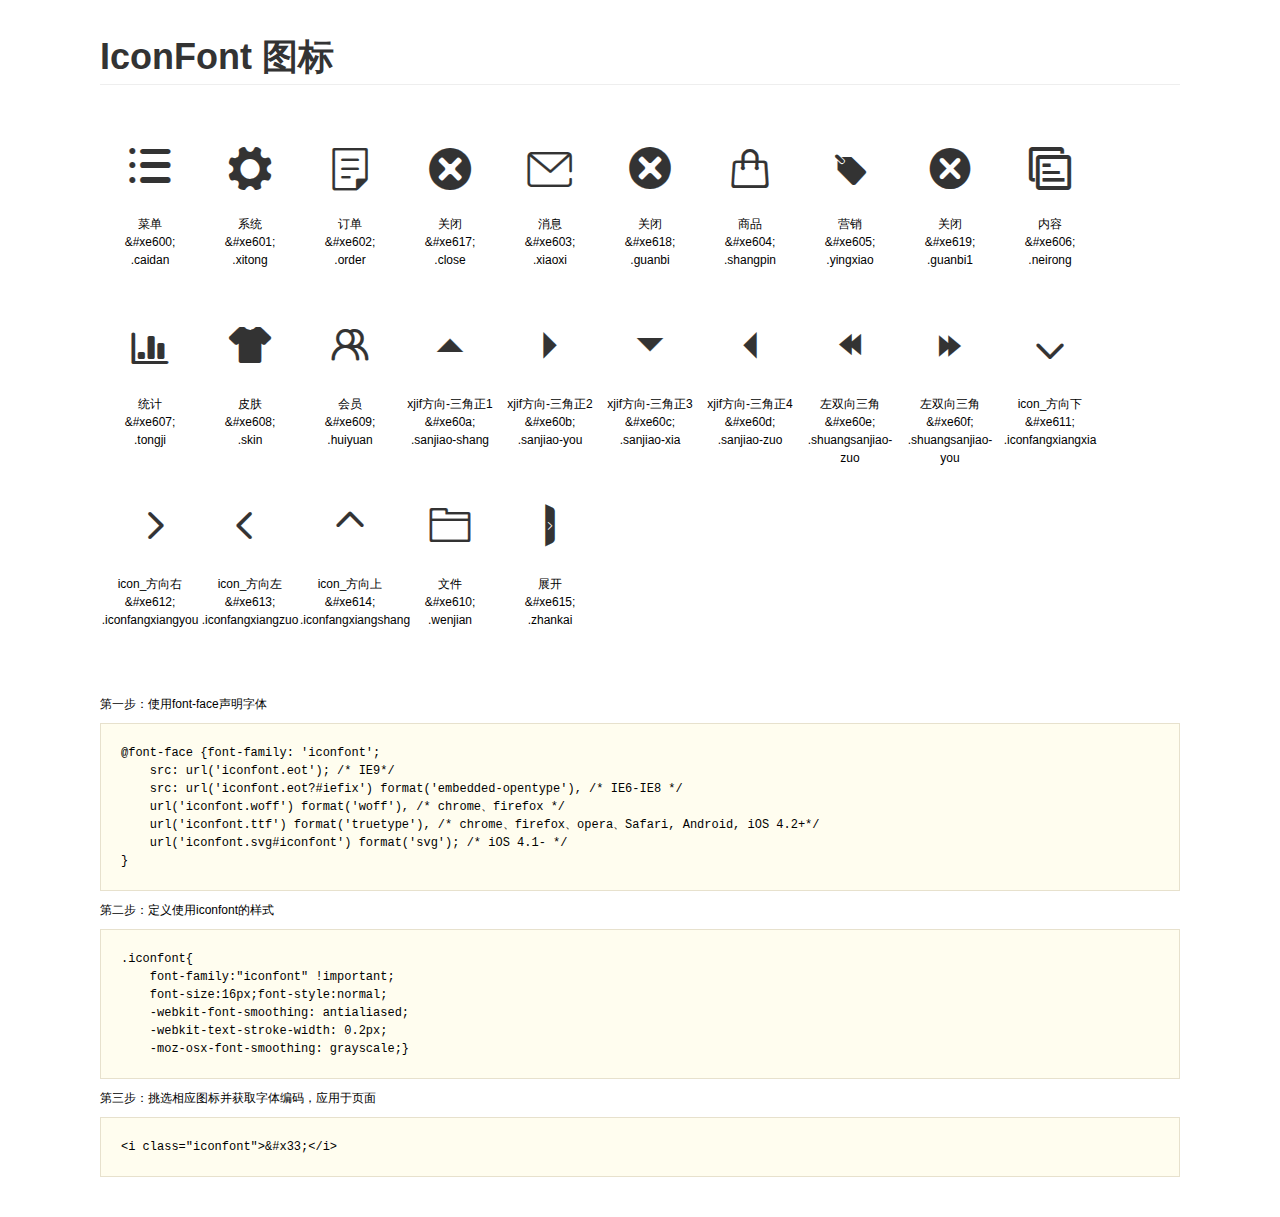
<file: src/main/webapp/style/iconfont/1.0.1/demo.html>
<!DOCTYPE html>
<html>
<head>
    <meta charset="utf-8"/>
    <title>IconFont</title>
    <link rel="stylesheet" href="demo.css">
    <link rel="stylesheet" href="iconfont.css">
</head>
<body>
    <div class="main">
        <h1>IconFont 图标</h1>
        <ul class="icon_lists clear">
            
                <li>
                <i class="icon iconfont">&#xe600;</i>
                    <div class="name">菜单</div>
                    <div class="code">&amp;#xe600;</div>
                    <div class="fontclass">.caidan</div>
                </li>
            
                <li>
                <i class="icon iconfont">&#xe601;</i>
                    <div class="name">系统</div>
                    <div class="code">&amp;#xe601;</div>
                    <div class="fontclass">.xitong</div>
                </li>
            
                <li>
                <i class="icon iconfont">&#xe602;</i>
                    <div class="name">订单</div>
                    <div class="code">&amp;#xe602;</div>
                    <div class="fontclass">.order</div>
                </li>
            
                <li>
                <i class="icon iconfont">&#xe617;</i>
                    <div class="name">关闭</div>
                    <div class="code">&amp;#xe617;</div>
                    <div class="fontclass">.close</div>
                </li>
            
                <li>
                <i class="icon iconfont">&#xe603;</i>
                    <div class="name">消息</div>
                    <div class="code">&amp;#xe603;</div>
                    <div class="fontclass">.xiaoxi</div>
                </li>
            
                <li>
                <i class="icon iconfont">&#xe618;</i>
                    <div class="name">关闭</div>
                    <div class="code">&amp;#xe618;</div>
                    <div class="fontclass">.guanbi</div>
                </li>
            
                <li>
                <i class="icon iconfont">&#xe604;</i>
                    <div class="name">商品</div>
                    <div class="code">&amp;#xe604;</div>
                    <div class="fontclass">.shangpin</div>
                </li>
            
                <li>
                <i class="icon iconfont">&#xe605;</i>
                    <div class="name">营销</div>
                    <div class="code">&amp;#xe605;</div>
                    <div class="fontclass">.yingxiao</div>
                </li>
            
                <li>
                <i class="icon iconfont">&#xe619;</i>
                    <div class="name">关闭</div>
                    <div class="code">&amp;#xe619;</div>
                    <div class="fontclass">.guanbi1</div>
                </li>
            
                <li>
                <i class="icon iconfont">&#xe606;</i>
                    <div class="name">内容</div>
                    <div class="code">&amp;#xe606;</div>
                    <div class="fontclass">.neirong</div>
                </li>
            
                <li>
                <i class="icon iconfont">&#xe607;</i>
                    <div class="name">统计</div>
                    <div class="code">&amp;#xe607;</div>
                    <div class="fontclass">.tongji</div>
                </li>
            
                <li>
                <i class="icon iconfont">&#xe608;</i>
                    <div class="name">皮肤</div>
                    <div class="code">&amp;#xe608;</div>
                    <div class="fontclass">.skin</div>
                </li>
            
                <li>
                <i class="icon iconfont">&#xe609;</i>
                    <div class="name">会员</div>
                    <div class="code">&amp;#xe609;</div>
                    <div class="fontclass">.huiyuan</div>
                </li>
            
                <li>
                <i class="icon iconfont">&#xe60a;</i>
                    <div class="name">xjif方向-三角正1</div>
                    <div class="code">&amp;#xe60a;</div>
                    <div class="fontclass">.sanjiao-shang</div>
                </li>
            
                <li>
                <i class="icon iconfont">&#xe60b;</i>
                    <div class="name">xjif方向-三角正2</div>
                    <div class="code">&amp;#xe60b;</div>
                    <div class="fontclass">.sanjiao-you</div>
                </li>
            
                <li>
                <i class="icon iconfont">&#xe60c;</i>
                    <div class="name">xjif方向-三角正3</div>
                    <div class="code">&amp;#xe60c;</div>
                    <div class="fontclass">.sanjiao-xia</div>
                </li>
            
                <li>
                <i class="icon iconfont">&#xe60d;</i>
                    <div class="name">xjif方向-三角正4</div>
                    <div class="code">&amp;#xe60d;</div>
                    <div class="fontclass">.sanjiao-zuo</div>
                </li>
            
                <li>
                <i class="icon iconfont">&#xe60e;</i>
                    <div class="name">左双向三角</div>
                    <div class="code">&amp;#xe60e;</div>
                    <div class="fontclass">.shuangsanjiao-zuo</div>
                </li>
            
                <li>
                <i class="icon iconfont">&#xe60f;</i>
                    <div class="name">左双向三角</div>
                    <div class="code">&amp;#xe60f;</div>
                    <div class="fontclass">.shuangsanjiao-you</div>
                </li>
            
                <li>
                <i class="icon iconfont">&#xe611;</i>
                    <div class="name">icon_方向下</div>
                    <div class="code">&amp;#xe611;</div>
                    <div class="fontclass">.iconfangxiangxia</div>
                </li>
            
                <li>
                <i class="icon iconfont">&#xe612;</i>
                    <div class="name">icon_方向右</div>
                    <div class="code">&amp;#xe612;</div>
                    <div class="fontclass">.iconfangxiangyou</div>
                </li>
            
                <li>
                <i class="icon iconfont">&#xe613;</i>
                    <div class="name">icon_方向左</div>
                    <div class="code">&amp;#xe613;</div>
                    <div class="fontclass">.iconfangxiangzuo</div>
                </li>
            
                <li>
                <i class="icon iconfont">&#xe614;</i>
                    <div class="name">icon_方向上</div>
                    <div class="code">&amp;#xe614;</div>
                    <div class="fontclass">.iconfangxiangshang</div>
                </li>
            
                <li>
                <i class="icon iconfont">&#xe610;</i>
                    <div class="name">文件</div>
                    <div class="code">&amp;#xe610;</div>
                    <div class="fontclass">.wenjian</div>
                </li>
            
                <li>
                <i class="icon iconfont">&#xe615;</i>
                    <div class="name">展开</div>
                    <div class="code">&amp;#xe615;</div>
                    <div class="fontclass">.zhankai</div>
                </li>
            
        </ul>


        <div class="helps">
            第一步：使用font-face声明字体
            <pre>
@font-face {font-family: 'iconfont';
    src: url('iconfont.eot'); /* IE9*/
    src: url('iconfont.eot?#iefix') format('embedded-opentype'), /* IE6-IE8 */
    url('iconfont.woff') format('woff'), /* chrome、firefox */
    url('iconfont.ttf') format('truetype'), /* chrome、firefox、opera、Safari, Android, iOS 4.2+*/
    url('iconfont.svg#iconfont') format('svg'); /* iOS 4.1- */
}
</pre>
第二步：定义使用iconfont的样式
            <pre>
.iconfont{
    font-family:"iconfont" !important;
    font-size:16px;font-style:normal;
    -webkit-font-smoothing: antialiased;
    -webkit-text-stroke-width: 0.2px;
    -moz-osx-font-smoothing: grayscale;}
</pre>
第三步：挑选相应图标并获取字体编码，应用于页面
<pre>
&lt;i class="iconfont"&gt;&amp;#x33;&lt;/i&gt;
</pre>
        </div>

    </div>
</body>
</html>
</file>
<file: src/main/webapp/style/iconfont/1.0.1/iconfont.css>
@font-face {font-family: "iconfont";
  src: url('iconfont.eot?t=1477985866'); /* IE9*/
  src: url('iconfont.eot?t=1477985866#iefix') format('embedded-opentype'), /* IE6-IE8 */
  url('iconfont.woff?t=1477985866') format('woff'), /* chrome, firefox */
  url('iconfont.ttf?t=1477985866') format('truetype'), /* chrome, firefox, opera, Safari, Android, iOS 4.2+*/
  url('iconfont.svg?t=1477985866#iconfont') format('svg'); /* iOS 4.1- */
}

.iconfont {
  font-family:"iconfont" !important;
  font-size:16px;
  font-style:normal;
  -webkit-font-smoothing: antialiased;
  -webkit-text-stroke-width: 0.2px;
  -moz-osx-font-smoothing: grayscale;
}
.icon-caidan:before { content: "\e600"; }
.icon-xitong:before { content: "\e601"; }
.icon-order:before { content: "\e602"; }
.icon-close:before { content: "\e617"; }
.icon-xiaoxi:before { content: "\e603"; }
.icon-guanbi:before { content: "\e618"; }
.icon-shangpin:before { content: "\e604"; }
.icon-yingxiao:before { content: "\e605"; }
.icon-guanbi1:before { content: "\e619"; }
.icon-neirong:before { content: "\e606"; }
.icon-tongji:before { content: "\e607"; }
.icon-skin:before { content: "\e608"; }
.icon-huiyuan:before { content: "\e609"; }
.icon-sanjiao-shang:before { content: "\e60a"; }
.icon-sanjiao-you:before { content: "\e60b"; }
.icon-sanjiao-xia:before { content: "\e60c"; }
.icon-sanjiao-zuo:before { content: "\e60d"; }
.icon-shuangsanjiao-zuo:before { content: "\e60e"; }
.icon-shuangsanjiao-you:before { content: "\e60f"; }
.icon-iconfangxiangxia:before { content: "\e611"; }
.icon-iconfangxiangyou:before { content: "\e612"; }
.icon-iconfangxiangzuo:before { content: "\e613"; }
.icon-iconfangxiangshang:before { content: "\e614"; }
.icon-wenjian:before { content: "\e610"; }
.icon-zhankai:before { content: "\e615"; }
</file>
<file: src/main/webapp/style/iconfont/1.0.1/demo.css>
*{margin: 0;padding: 0;list-style: none;}
/*
KISSY CSS Reset
理念：1. reset 的目的不是清除浏览器的默认样式，这仅是部分工作。清除和重置是紧密不可分的。
2. reset 的目的不是让默认样式在所有浏览器下一致，而是减少默认样式有可能带来的问题。
3. reset 期望提供一套普适通用的基础样式。但没有银弹，推荐根据具体需求，裁剪和修改后再使用。
特色：1. 适应中文；2. 基于最新主流浏览器。
维护：玉伯<lifesinger@gmail.com>, 正淳<ragecarrier@gmail.com>
 */

/** 清除内外边距 **/
body, h1, h2, h3, h4, h5, h6, hr, p, blockquote, /* structural elements 结构元素 */
dl, dt, dd, ul, ol, li, /* list elements 列表元素 */
pre, /* text formatting elements 文本格式元素 */
form, fieldset, legend, button, input, textarea, /* form elements 表单元素 */
th, td /* table elements 表格元素 */ {
  margin: 0;
  padding: 0;
}

/** 设置默认字体 **/
body,
button, input, select, textarea /* for ie */ {
  font: 12px/1.5 tahoma, arial, \5b8b\4f53, sans-serif;
}
h1, h2, h3, h4, h5, h6 { font-size: 100%; }
address, cite, dfn, em, var { font-style: normal; } /* 将斜体扶正 */
code, kbd, pre, samp { font-family: courier new, courier, monospace; } /* 统一等宽字体 */
small { font-size: 12px; } /* 小于 12px 的中文很难阅读，让 small 正常化 */

/** 重置列表元素 **/
ul, ol { list-style: none; }

/** 重置文本格式元素 **/
a { text-decoration: none; }
a:hover { text-decoration: underline; }


/** 重置表单元素 **/
legend { color: #000; } /* for ie6 */
fieldset, img { border: 0; } /* img 搭车：让链接里的 img 无边框 */
button, input, select, textarea { font-size: 100%; } /* 使得表单元素在 ie 下能继承字体大小 */
/* 注：optgroup 无法扶正 */

/** 重置表格元素 **/
table { border-collapse: collapse; border-spacing: 0; }

/* 清除浮动 */
.ks-clear:after, .clear:after {
  content: '\20';
  display: block;
  height: 0;
  clear: both;
}
.ks-clear, .clear {
  *zoom: 1;
}

.main {padding: 30px 100px;}
.main h1{font-size:36px; color:#333; text-align:left;margin-bottom:30px; border-bottom: 1px solid #eee;}

.helps{margin-top:40px;}
.helps pre{
  padding:20px;
  margin:10px 0;
  border:solid 1px #e7e1cd;
  background-color: #fffdef;
  overflow: auto;
}

.icon_lists li{
  float:left;
  width: 100px;
  height:180px;
  text-align: center;
}
.icon_lists .icon{
  font-size: 42px;
  line-height: 100px;
  margin: 10px 0;
  color:#333;
  -webkit-transition: font-size 0.25s ease-out 0s;
  -moz-transition: font-size 0.25s ease-out 0s;
  transition: font-size 0.25s ease-out 0s;

}
.icon_lists .icon:hover{
  font-size: 100px;
}
</file>
